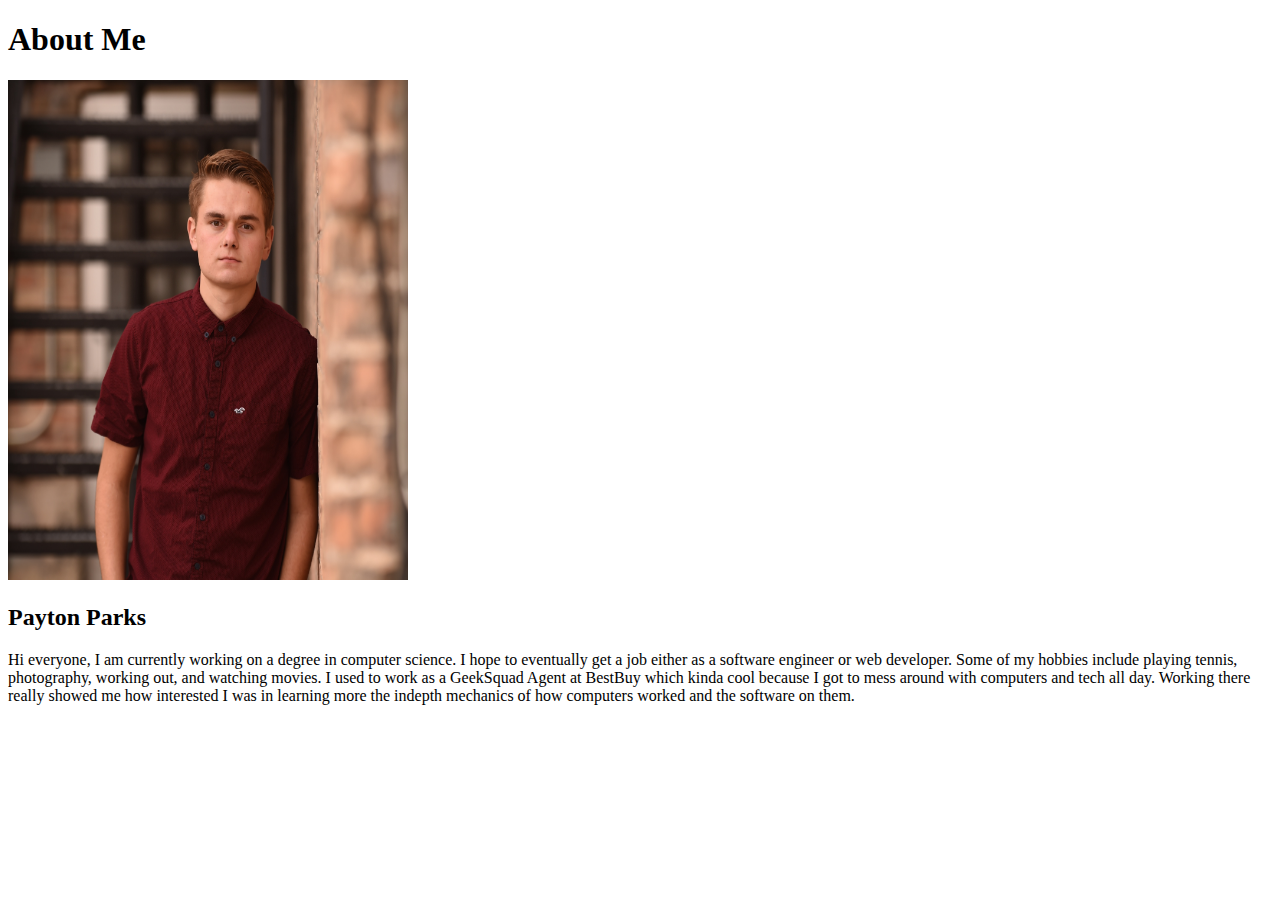
<file: aboutme/index.html>
<!DOCTYPE html>
<html land="en">
<head>
    <meta charset="UTF-8">
    <meta http-equiv="X-UA-Compatible" content="IE=edge">
    <meta name="viewport" content="width=device-width, initial-scale=1.0">
    <title>All About Me</title>
</head>
<body>
    <h1>About Me</h1>
    <img alt="Image of Me?" src="images/dsc_6322.jpeg"
        width="400"
        height="500">
    <h2> Payton Parks</h2>
    <p> Hi everyone, I am currently working on a degree in computer science. I hope to eventually get a job either as a 
        software engineer or web developer. Some of my hobbies include playing tennis, photography, working out, and watching movies. 
        I used to work as a GeekSquad Agent at BestBuy which kinda cool because I got to mess around with computers and
         tech all day. Working there really showed me how interested I was in learning more the indepth mechanics of how computers
         worked and the software on them. 
 </p>
</body>

</html>
</file>
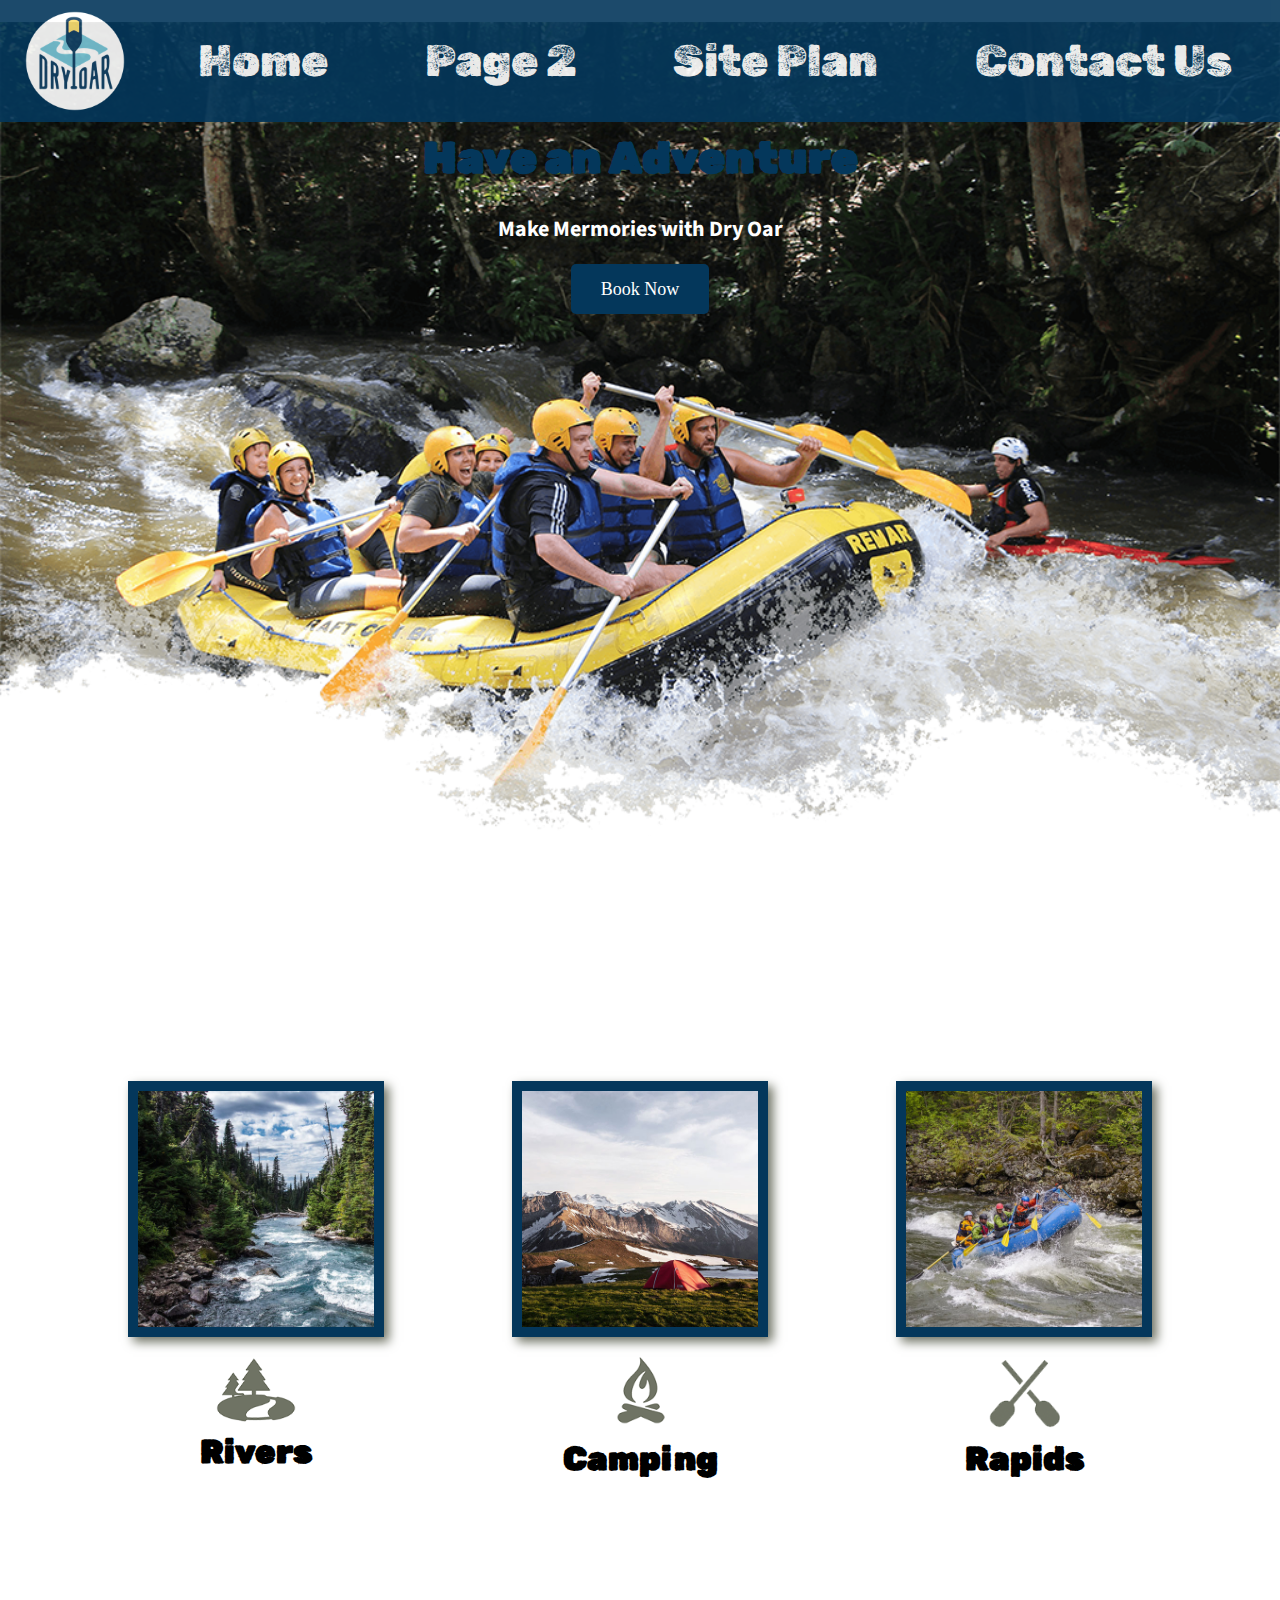
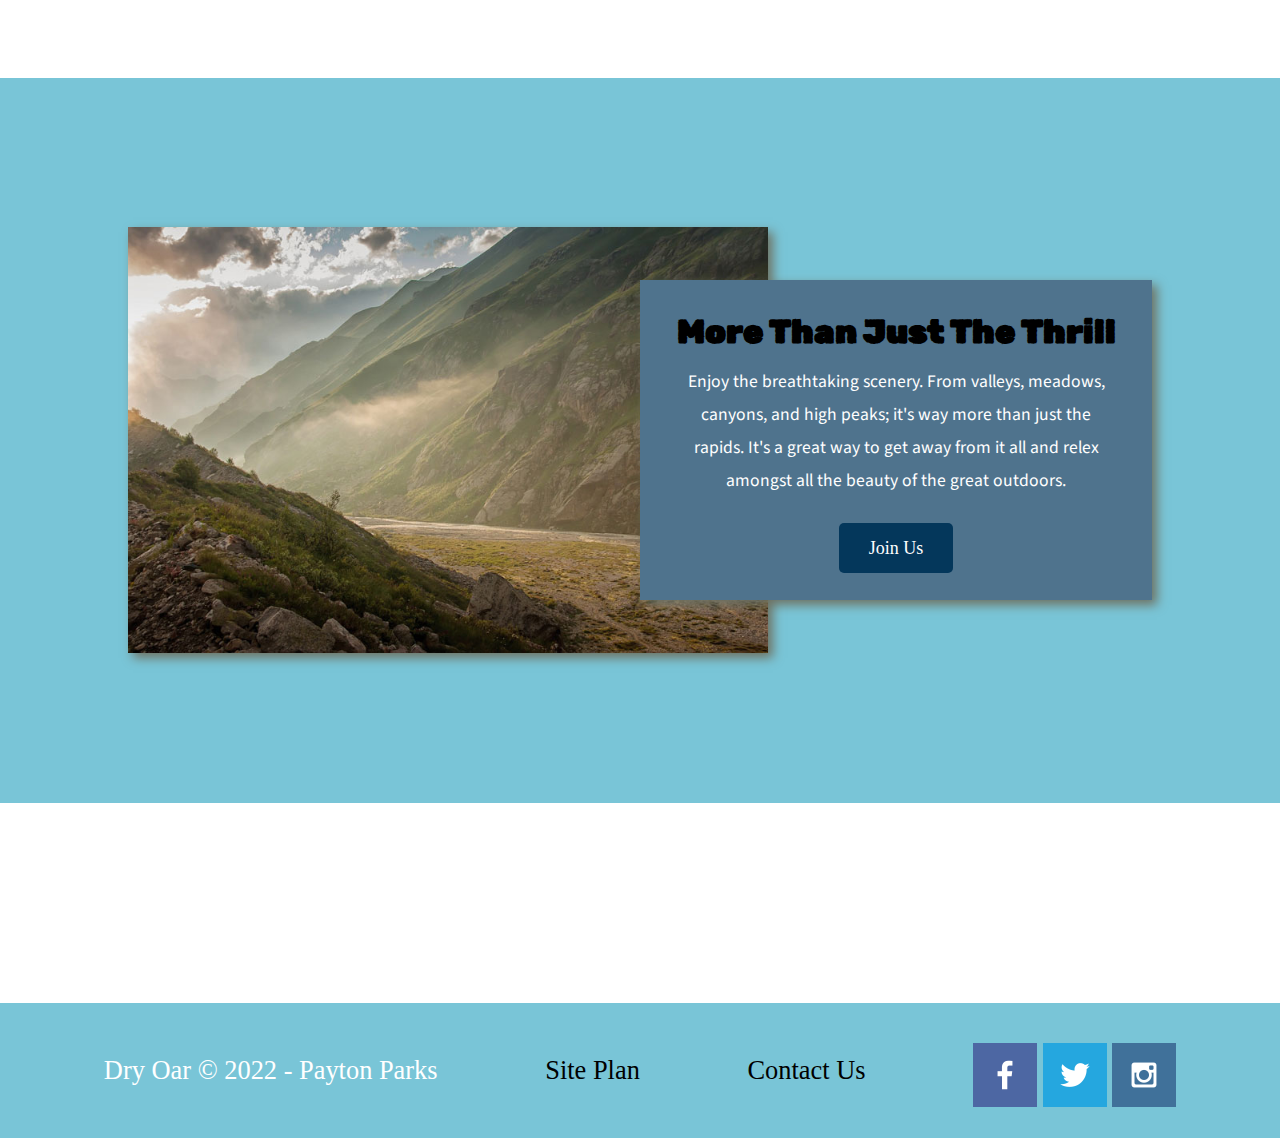
<file: wwr/index.html>
<!DOCTYPE html>
<html lang="en">
<head>
    <link rel="stylesheet" href="styles/style.css">
    <meta charset="UTF-8">
    <meta http-equiv="X-UA-Compatible" content="IE=edge">
    <meta name="viewport" content="width=device-width, initial-scale=1.0">
    <title>Dry Oar Boating</title>
    
</head>
<body>
    <div id="content">
            <header>
            <a id="logo_link" href="index.html">
                <img class="logo" src="images/logo.png" alt="Dry Oar Logo">
            </a>
            <nav>
                <a href="index.html">Home</a>
                <a href="#">Page 2</a>
                <a href="site-plan-rafting.html">Site Plan</a>
                <a href="contactus.html">Contact Us</a>
            </nav>
        </header>
        <div id="hero">
            <div id="hero-box">
                <img id="hero-img" src="images/hero.png" alt="People enjoying white water rafting">
            </div>
            <section id="hero-msg">
                <h1 class="home-title">Have an Adventure</h1>
                <h4>Make Mermories with Dry Oar </h4>
                <div class="button-box">
                    <a class="book" href="rates.html">Book Now</a>
                </div>
            </section>
        </div>
        <main class="home-grid">
            <section class="rivers-card">
                <img class="card-img" src="images/rivers.jpeg" alt="river in forest">
                <img class="icon" src="images/river_icon.png" alt="river icon">
                <h2>Rivers</h2>
            </section>
            <section class="camping-card">
                <img class="card-img" src="images/camping.jpeg" alt="tent in mountains">
                <img class="icon" src="images/fire_icon.png" alt="fire icon">
                <h2>Camping</h2>
            </section>
            <section class="rapids-card">
                <img class="card-img" src="images/rapids.jpeg" alt="rafting boat">
                <img class="icon" src="images/oars.png" alt="oars icon">
                <h2>Rapids</h2>
            </section>
            <div id="background"></div>
            <img class="mountains" src="images/mountains.jpeg" alt="Misty mountains">
            <section class="msg">
                <h2>More Than Just The Thrill</h2>
                <p>Enjoy the breathtaking scenery. From valleys, meadows, canyons, and high peaks; it's way more than just the rapids. It's a great way to get away from it all and relex amongst all the beauty of the great outdoors.</p>
                <a class="join" href="rivers.html">Join Us</a>
            </section>
        </main>
        <footer>
            <p>Dry Oar &copy; 2022 - Payton Parks</p>
            <p><a href="site-plan-rafting.html">Site Plan</a></p>
            <p><a href="contactus.html">Contact Us</a></p>
            <div class="social">
                <a href="https://facebook.com" target="_blank">
                    <img src="images/facebook.png" alt="fb icon">
                </a>
                <a href="https://twitter.com" target="_blank">
                    <img src="images/twitter.png" alt="twitter icon">
                </a>
                <a href="https://instagram.com" target="_blank">
                    <img src="images/instagram.png" alt="instagram icon">
                </a>
            </div>
        </footer>
    </div>
   
    
</body>
</html>
</file>
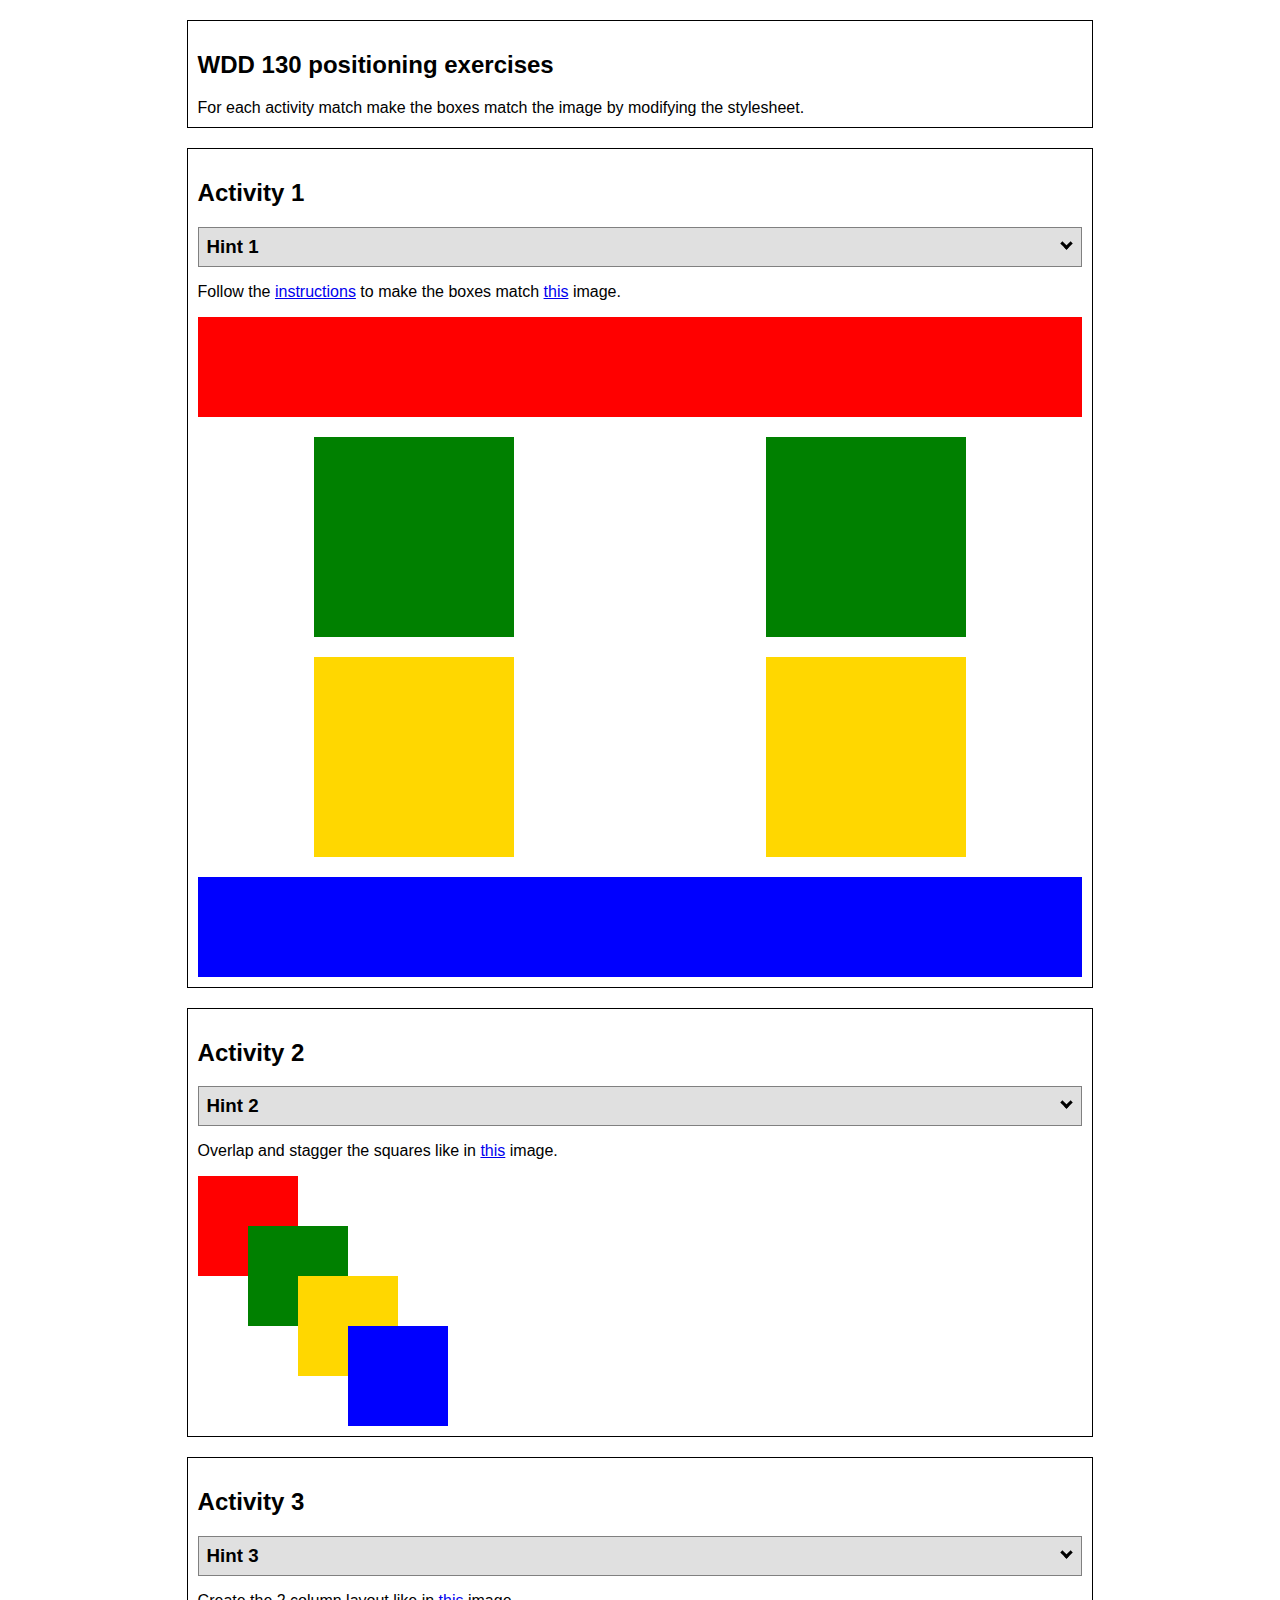
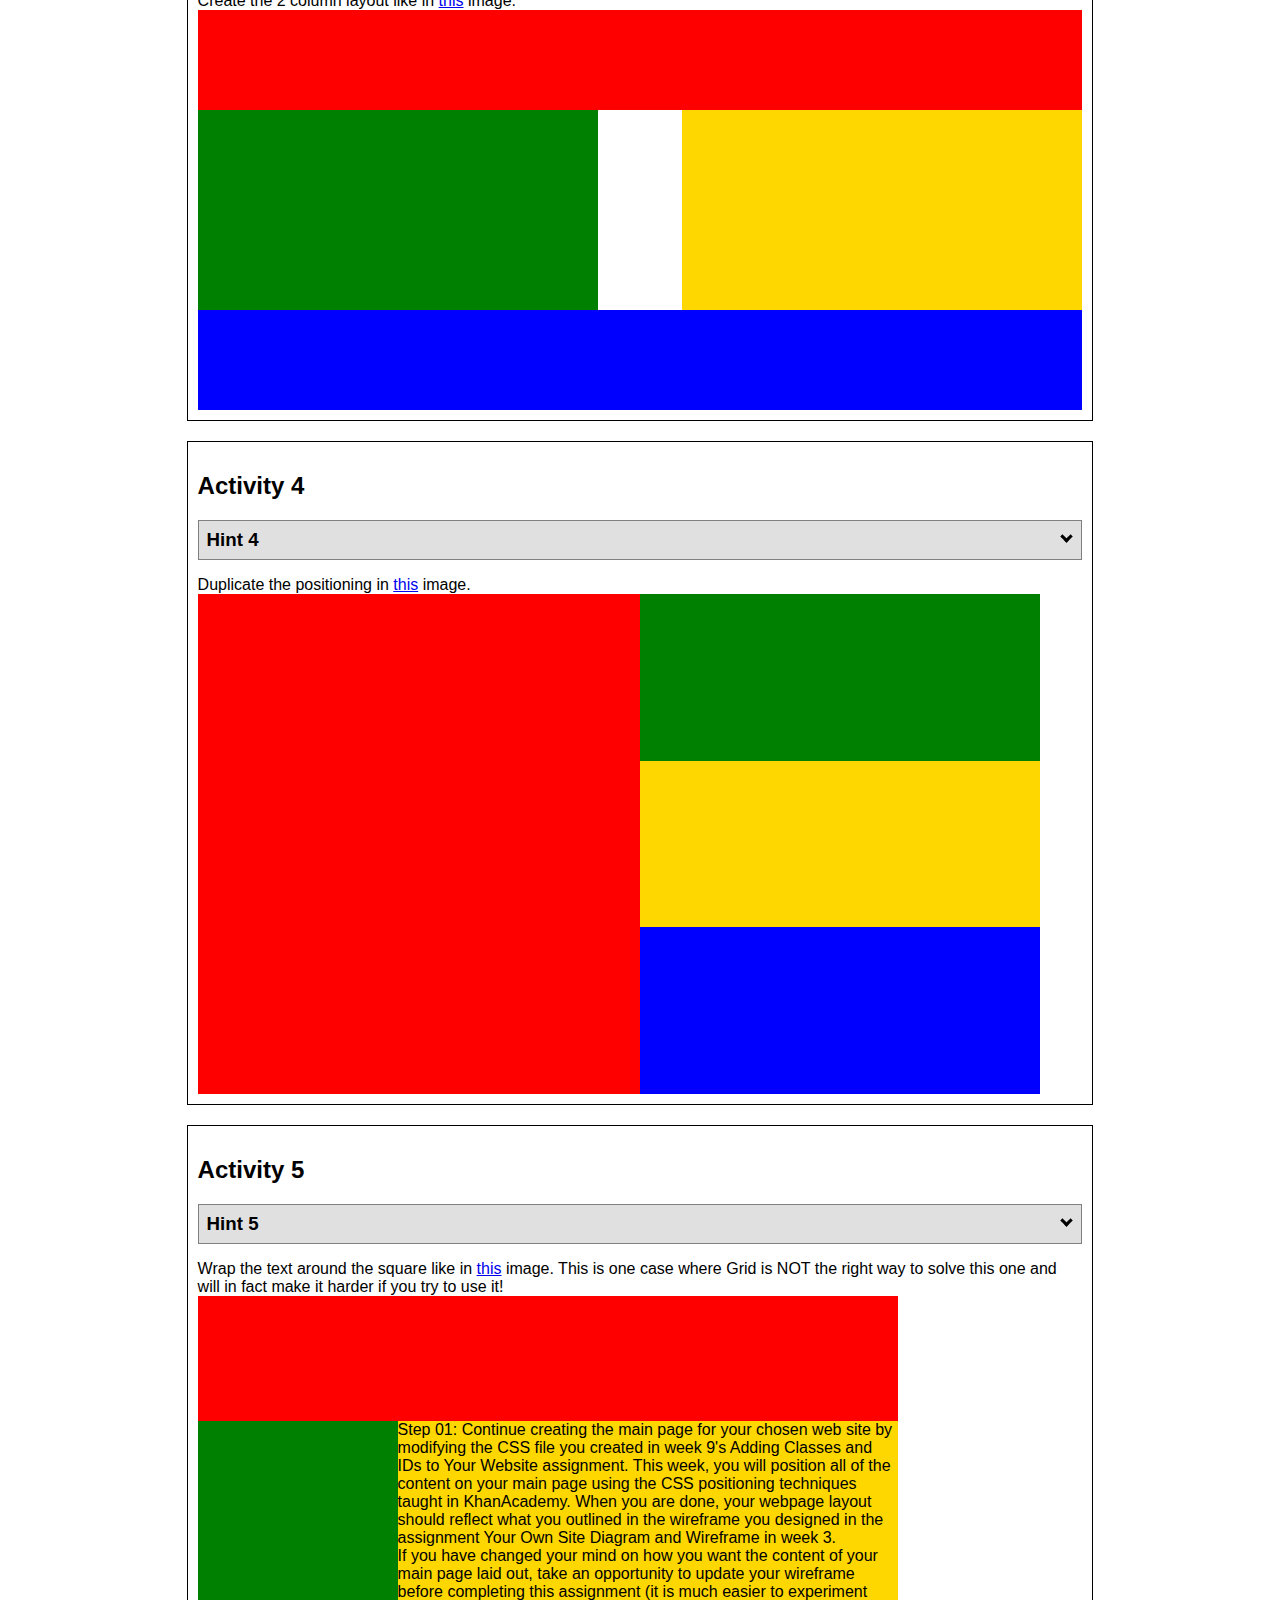
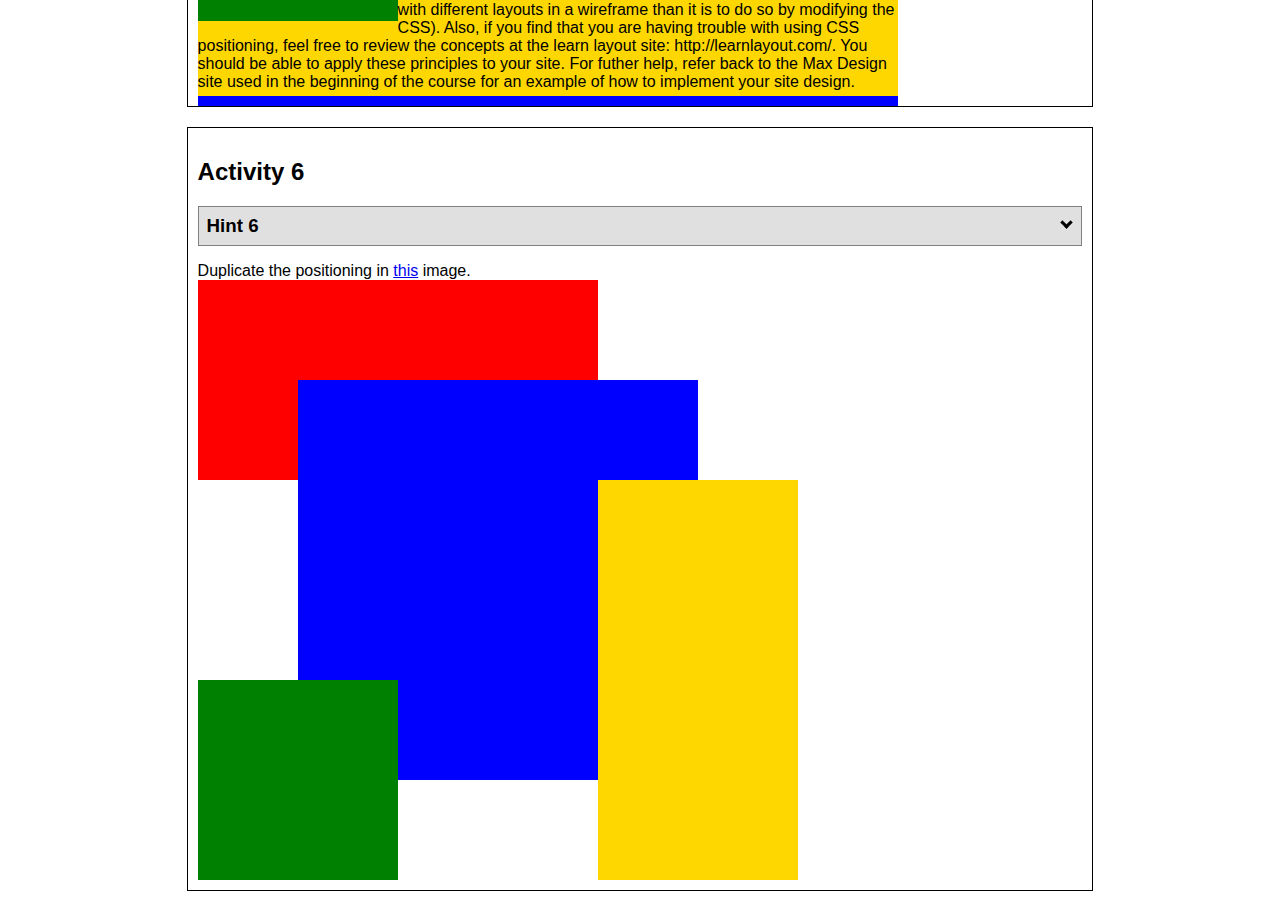
<file: positioning.html>
<!DOCTYPE html>
<html lang="en">
  <head>
    <!-- HTML - Name: positioning.html -->
    <title>Positioning Activity</title>
    <link rel="stylesheet" type="text/css" href="positionstyles.css" />
  </head>
  <body>
    <div class="activity">
      <h2>WDD 130 positioning exercises</h2>
      For each activity match make the boxes match the image by modifying the stylesheet.</div>
    <div class="activity">
      <h2>Activity 1</h2>
      <section class="hint"><input type="checkbox" ><i></i> <h3>Hint 1</h3><div><p>Check out the <a href="https://byui-wdd.github.io/wdd130/activities/w06-css-positioning.html" target="_blank">activity instructions</a> in Ilearn!</p></div></section>
      <p>Follow the <a href="https://byui-wdd.github.io/wdd130/activities/w06-css-positioning.html" target="_blank">instructions</a> to make the boxes match  <a href="https://byui-wdd.github.io/wdd130/images/example1.png" target="_blank">this</a> image.</p>
      <div class="content1" >
        <div class="red1" ></div>
        <div class="green1" ></div>
        <div class="green1" ></div>
        <div class="yellow1"></div>
        <div class="yellow1"></div>
        <div class="blue1"></div>
      </div>
    </div>
    <div class="activity">
      <h2>Activity 2</h2>
      <section class="hint"><input type="checkbox" > <h3>Hint 2</h3><i></i><div>
      <ul>
      <li>grid-template-columns: 50px 50px 50px 50px 50px </li></ul></div></section>
      <p>Overlap and stagger the squares like in <a href="https://byui-wdd.github.io/wdd130/images/example2.png" target="_blank">this</a> image.</p>
      <div class="content2" >
        <div class="red2" ></div>
        <div class="green2" ></div>
        <div class="yellow2"></div>
        <div class="blue2"></div>
      </div>
    </div>
    <div class="activity">
      <h2>Activity 3</h2>
      <section class="hint"><input type="checkbox" > <h3>Hint 3</h3><i></i><div><p>This one is going to be best solved with CSS Grid. Remember to make the boxes the right width first...then start moving them around. </p><h4>Properties used:</h4><ul><li>display:grid;</li><li>grid-template-columns:</li><li>grid-column-gap:</li>
        <li>grid-column:</li>  </ul></div></section>
      Create the 2 column layout like in <a href="https://byui-wdd.github.io/wdd130/images/example3.png" target="_blank">this</a>  image.
      <div class="content3" >
        <div class="red3" ></div>
        <div class="green3" ></div>
        <div class="yellow3"></div>
        <div class="blue3"></div>
      </div>
    </div>
    <div class="activity">
      <h2>Activity 4</h2>
      <section class="hint"><input type="checkbox" > <h3>Hint 4</h3><i></i><div><p>For the others we have been primarily concerned with width. For this one you will need to adjust height as well. </p><h4>Properties used:</h4><ul><li>display:grid;</li><li>grid-template-columns:</li><li>grid-row:</li></ul></div></section>
      Duplicate the positioning in <a href="https://byui-wdd.github.io/wdd130/images/example4.png" target="_blank">this</a> image. 
      <div class="content4" >
        <div class="red4" ></div>
        <div class="green4" ></div>
        <div class="yellow4"></div>
        <div class="blue4"></div>
      </div>
    </div>

    <div class="activity">
      <h2>Activity 5</h2>
      <section class="hint"><input type="checkbox" > <h3>Hint 5</h3><i></i><div><p>Grid is <strong>not</strong> the right way to do this.  In fact there is only one way to really do that...and that is with float. Remember that we float the thing we want the text to wrap around.  Also remember to start by making all the shapes the right size and shape.</p><h4>Properties used:</h4><ul><li>float: left;</li></ul></div></section>
      Wrap the text around the square like in <a href="https://byui-wdd.github.io/wdd130/images/example5.png" target="_blank">this</a> image. This is one case where Grid is NOT the right way to solve this one and will in fact make it harder if you try to use it!
      <div class="content5" >
        <div class="red5" ></div>
        <div class="green5" ></div>
        <div class="yellow5">Step 01: Continue creating the main page for your chosen web site by modifying the CSS file you created in week 9's Adding Classes and IDs to Your Website assignment. This week, you will position all of the content on your main page using the CSS positioning techniques taught in KhanAcademy. When you are done, your webpage layout should reflect what you outlined in the wireframe you designed in the assignment Your Own Site Diagram and Wireframe in week 3. <br />
          If you have changed your mind on how you want the content of your main page laid out, take an opportunity to update your wireframe before completing this assignment (it is much easier to experiment with different layouts in a wireframe than it is to do so by modifying the CSS). Also, if you find that you are having trouble with using CSS positioning, feel free to review the concepts at the learn layout site: http://learnlayout.com/. You should be able to apply these principles to your site. For futher help, refer back to the Max Design site used in the beginning of the course for an example of how to implement your site design.</div>
        <div class="blue5"></div>
      </div>
    </div>
    <div class="activity">
      <h2>Activity 6</h2>
      <section class="hint"><input type="checkbox" > <h3>Hint 6</h3><i></i><div><p>This one is all about visualizing the grid behind the layout. If you are having a hard time doing that first: all the sizes are even multiples of 100, and second here is another example with the lines drawn: <a href="https://byui-wdd.github.io/wdd130/images/example6-hint.png" target="_blank">example 6 with lines</a>. For this one you will find it easiest if you use px for the column width. You can also use <kbd>z-index</kbd> to control the element layering.    </p><h4>Properties used:</h4><ul><li>display:grid;</li><li>grid-template-columns:</li><li>grid-column:</li><li>grid-row:</li><li><a href="https://www.w3schools.com/cssref/pr_pos_z-index.asp" target="_blank">z-index:</a></li></ul></div></section>
      Duplicate the positioning in <a href="https://byui-wdd.github.io/wdd130/images/example6.png" target="_blank">this</a> image.
      <div class="content6" >
        <div class="red6" ></div>
        <div class="green6" ></div>
        <div class="yellow6"></div>
        <div class="blue6"></div>
      </div>
    </div>
  </body>
</html>
</file>
<file: wwr/styles/style.css>
@import url('https://fonts.googleapis.com/css2?family=Rubik+Dirt&family=Source+Sans+Pro&display=swap');
 
 
 #content {
    max-width: 1600px;
    margin: 0 auto;
  } 
  .icon {
    width: 80px;
    padding-top: 10px;
  }
  #logo_link {
    padding-top: 5px;
    justify-self: center;
    align-self: center;
  }
  nav a {
    text-align: center;
    color: white;
    text-decoration: none;
    font-family: "Rubik Dirt", Impact, sans-serif;
    font-size: 2em;
    padding: 35px;
  }
  #hero {
    display: grid;
    grid-template-columns: 1fr 3fr 1fr;
    margin-top: -100px;
  }
  #hero-img {
    width: 100%; 
  }
  #hero-box {
    grid-column: 1/4;
    grid-row: 1/3;
    z-index: -1;
  }
  #hero-msg {
    grid-column: 2/3;
    grid-row: 1/2;
    margin-top: 100px;
  }
#hero-msg h1 {
    text-align: center;
}
#hero-msg h4 {
    text-align: center;
    color: white;
}
.home-grid {
    display: grid;
    grid-template-columns: repeat(10, 1fr);
}

.card-img, .mountains {
    width: 100%;
}
.rivers-card {
    grid-column: 2/4;
    grid-row: 2/3;
}
.camping-card {
    grid-column: 5/7;
    grid-row: 2/3;
}
.rapids-card {
    grid-column: 8/10;
    grid-row: 2/3;
}
#background {
    grid-column: 1/11;
    grid-row: 4/9;
}
.mountains {
    grid-column: 2/7;
    grid-row: 5/8;
    width: 100%;
    box-shadow: 5px 5px 10px #6f7364;
}
.button-box {
    text-align: center;
}
main section {
    text-align: center;
}
#background {
    height: 725px;
    background-color: #79C5D7;
}
body {
    background-color: white;
    font-size: 22px;
    margin: 0;
    padding: 0;
}
header {
    display: grid;
    grid-template-columns: 150px auto;
    background-color: #04375b;
    opacity: 90%;
}
nav {
    display: flex;
    justify-content: space-around;
}
nav a:hover {
    background-color: white;
    color: black;
}
.book, .join {
    background-color: #04375b;
    color: white;
    text-decoration: none;
    font-size: 18px;
    padding: 15px 30px;
    margin-top: 50px;
    border-radius: 5px;
}
.book:hover, .join:hover {
    background-color: white;
    color: black;
}
.msg {
    background-color: #4F738D;
    line-height: 1.5em;
    padding: 35px;
    grid-column: 6/10;
    grid-row: 6/7;
    box-shadow: 5px 5px 10px #6f7364;
}
.msg h2 {
    color: #79C5D7;
    font-family: "Rubik Dirt", Impact, serif;
}
.msg p {
    color: white;
    font-family: "Source Sans Pro", Impact, serif;
    font-size: .8em;
    padding-bottom: 15px;
}
footer {
    background-color: #79C5D7;
    color: white;
    padding: 25px 50px;
    margin-top: 200px;
    display: flex;
    justify-content: space-around;
    align-items: center;
}
footer a {
    color: black;
    text-decoration: none;
}
footer a:hover {
    color: #04375b;
}
footer p {
    font-size: 1.2em;
}
footer p a:hover {
    text-decoration: underline;
}
footer .social img {
    padding-top: 15px;
}
.home-title {
    color: #04375b;
    font-family: "Rubik Dirt", Impact, serif;
    font-size: 2em;
    margin-top: 10px;
}
h4 {
    color: black;
    font-family: "Source Sans Pro", Arial, sans-serif;
}
.home-grid h2 {
    color: black;
    font-family: "Rubik Dirt", Impact, serif;
}
h2 {
    margin: 0;
}
.rivers-card, .camping-card, .rapids-card {
    margin: 200px 0;
}
.card-img {
    border: 10px solid #04375b;
    transition: transform .5s;
    box-shadow: 5px 5px 10px #6f7364
}
.card-img:hover {
    opacity: 6;
    transform: scale(1.1);
}
main section img {
    box-sizing: border-box;
}
.logo {
    height: 100px;
    width: 100px;
}

@media screen and (max-width: 900px) {
    #hero, .home-grid {
        display: block;
        height: auto;
    }
    nav, footer {
        flex-direction: column;
    }
    nav a {
        display: block;
        padding: 15px;
    }
    #hero {
        margin-top: 0;
    }
    #hero-msg {
        margin-top: 0;
    }
    #hero-msg h4 {
        display: none;
    }
    .home-title {
        font-size: 25px;
        color: #6f7364;
    }
    .rivers-card, .camping-card, .rapids-card { 
        margin: 50px auto;
        width: 60%;
    }
    #background {
        display: none;
    }
    .mountains, .msg {
        width: 80%;
        display: block;
        margin: 0 auto;
    }
    footer {
        margin-top: 25px;
    }
}
</file>
<file: positionstyles.css>
/* CSS - Name: "positionstyles.css" */
/* Activity 1 styles */
.content1 {
  /* This is the parent of the activity 1 boxes. */
  display: grid;
  grid-template-columns: 1fr 1fr;
  justify-items: center;
  grid-gap: 20px;
}
.red1 { 
  width: 100%; 
  height: 100px; 
  background-color: red; 
  grid-column: 1/3;

} 
.green1 {
  width: 200px; 
  height: 200px; 
  background-color: green; 

} 
.yellow1 {
  width: 200px; 
  height: 200px; 
  background-color: gold; 
} 
.blue1 {
  width: 100%; 
  height: 100px; 
  background-color: blue; 
  grid-column: 1/3;
} 
/* Activity 2 styles */ 
.content2 {
  /* This is the parent of the activity 2 boxes. */
   display: grid;
   grid-template-columns: 200px;
   grid-gap: 0px;
}
.red2 { 
  width: 100px; 
  height: 100px; 
  background-color: red;
  grid-column: 1/2; 
  grid-row: 1/2;
} 
.green2 { 
  width: 100px; 
  height: 100px; 
  background-color: green; 
  grid-column: 1/2;
  grid-row: 1/2;
  margin-top: 50px;
  margin-left: 50px;
} 
.yellow2 {
  width: 100px; 
  height: 100px; 
  background-color: gold; 
  grid-column: 1/2;
  grid-row: 1/2;
  margin-top: 100px;
  margin-left: 100px;
} 
.blue2 {
  width: 100px; 
  height: 100px; 
  background-color: blue; 
  grid-column: 1/2;
  grid-row: 1/2;
  margin-top: 150px;
  margin-left: 150px;
} 
/* Activity 3 styles */ 
.content3 {
  /* This is the parent of the activity 3 boxes. */
  display: grid;
  grid-template-columns: 1fr 1fr;
  justify-items: center;
  grid-gap: 0px;
}
.red3 {
  width: 100%; 
  height: 100px; 
  background-color: red;
  grid-column: 1/3; 
} 
.green3 {
  width: 400px; 
  height: 200px; 
  background-color: green;
  justify-self: start;
} 
.yellow3 {
  width: 400px; 
  height: 200px; 
  background-color: gold; 
  justify-self: end;
} 
.blue3 {
  width: 100%;
  height: 100px; 
  background-color: blue;
  grid-column: 1/3; 
} 
/* Activity 4 styles */ 
.content4 {
  /* This is the parent of the activity 4 boxes. */
  display: grid;
  grid-template-columns: 1fr 1fr;
  
  grid-gap: 0px;
  height: 500px;
}
.red4 {
  width: 100%; 
  height: 100%; 
  background-color: red;
  grid-row: 1/4; 
  justify-self: right;
} 
.green4 {
  width: 400px; 
  height: 100%; 
  background-color: green; 
  justify-self: left;
} 
.yellow4 {
  width: 400px; 
  height: 100%; 
  background-color: gold; 
} 
.blue4 {
  width: 400px; 
  height: 100%; 
  background-color: blue;
  grid-column: 2/3; 
} 
/* Activity 5 styles */ 
.content5 {
  /* This is the parent of the activity 5 boxes. */
  height: 400px;
  width: 700px;
}
.red5 { 
  width: 100%; 
  height: 125px; 
  background-color: red; 
} 
.green5 { 
  width: 200px; 
  height: 200px; 
  background-color: green;
  float: left;

} 
.yellow5 {
  width: 100%; 
  height: 275px; 
  background-color: gold; 

} 
.blue5 {
  width: 100%; 
  height: 125px; 
  background-color: blue; 
} 
/* Activity 6 styles */ 
.content6 {
  /* This is the parent of the activity 6 boxes. */
  display: grid;
  grid-template-columns: 100px 100px 100px 100px 100px 100px;
}
.red6 {
  width: 400px; 
  height: 200px; 
  background-color: red; 
  grid-column: 1/4;
  grid-row: 1/3;
} 
.green6 {
  width: 200px; 
  height: 200px; 
  background-color: green;
  grid-column: 1/3;
  grid-row: 5/7; 
  z-index: 1;
} 
.yellow6 {
  width: 200px; 
  height: 400px; 
  background-color: gold;
  grid-column: 5/7;
  grid-row: 3/7;
  z-index: 1; 
} 
.blue6 {
  width: 400px; 
  height: 400px; 
  background-color: blue; 
  grid-column: 2/6;
  grid-row: 2/6;
} 


/* Do not make any changes below here */
.activity {
  width: 70%; 
  margin: 20px auto; 
  font-family: Arial, sans-serif; 
  border: 1px solid black; 
  padding: 10px; 
  clear:both; 
  overflow: auto;
} 

.hint {
  border: 1px solid grey;
  background: #e0e0e0;
  padding: .5em;
  position: relative;
  margin: 1em 0;
}
.hint h3 {
  margin: 0;
}
.hint:hover {
  background: #d0d0d0;
}
.hint > div {
  display: none;
}

.hint input[type=checkbox] {
  position: absolute;
  width: 100%;
  height: 100%;
  opacity: 0;
  z-index: 1;
  cursor: pointer;
}

.hint input[type=checkbox]:checked ~ div {
  display: block;
}

.hint i {
  position: absolute;
  transform: translate(-6px, 0);
  margin-top: 16px;
  right: 10px;
  top: -3px;
}
.hint i:before, .hint i:after {
  content: "";
  position: absolute;
  background-color: black;
  width: 3px;
  height: 9px;
}
.hint i:before {
  transform: translate(2px, 0) rotate(45deg);
}
.hint i:after {
  transform: translate(-2px, 0) rotate(-45deg);
}

.hint input[type=checkbox]:checked ~ i:before {
  transform: translate(-2px, 0) rotate(45deg);
}
.hint input[type=checkbox]:checked ~ i:after {
  transform: translate(2px, 0) rotate(-45deg);
}
.hint a {
  position: relative;
  z-index: 1;
}
</file>
